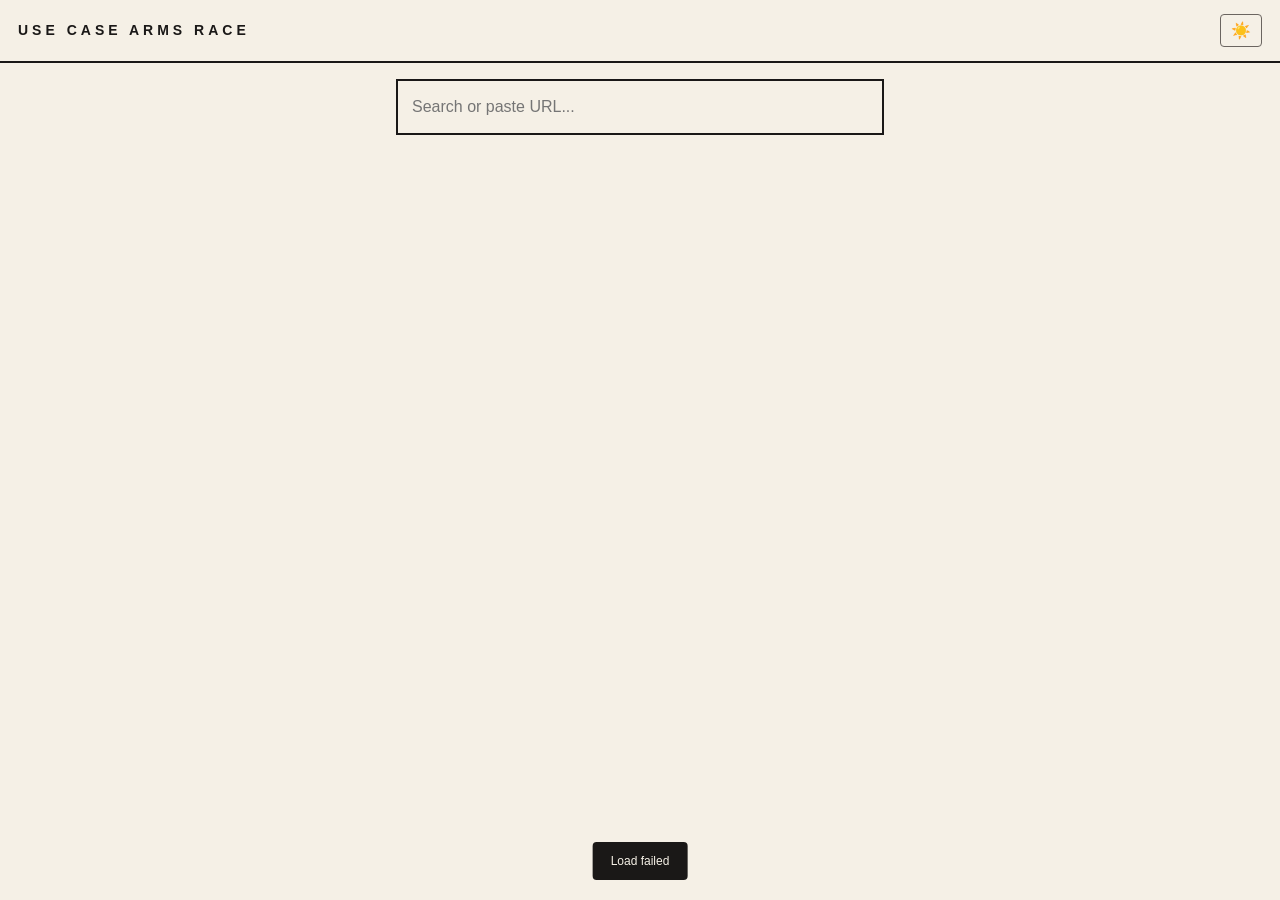
<file: game.html>
<!DOCTYPE html>
<html lang="en" data-theme="light">
<head>
<meta charset="utf-8">
<meta name="viewport" content="width=device-width,initial-scale=1,viewport-fit=cover">
<title>USE CASE ARMS RACE</title>
<style>
:root {
  --cream:#F5F0E6;--marker:#1A1817;--stamp:#C1121F;--pencil:#6B6560;
  --brain-bg:#0D0A0F;--brain-fg:#E8E0E4;--spotlight:#D4A84C;--shadow:#4A3045;
  --bg:var(--cream);--fg:var(--marker);--accent:var(--stamp);--muted:var(--pencil);
  --good:#2D8B4A;--good-glow:#4ADE80;--evil:#C1121F;--evil-glow:#FF4444;--neutral:#6B6560;
}
[data-theme="dark"]{--bg:var(--brain-bg);--fg:var(--brain-fg);--accent:var(--spotlight);--muted:var(--shadow)}
*{box-sizing:border-box;margin:0;padding:0}
html,body{background:var(--bg);color:var(--fg);font:16px/1.5 -apple-system,sans-serif;min-height:100vh}

header{padding:14px 18px;border-bottom:2px solid var(--fg);display:flex;justify-content:space-between;align-items:center}
h1{font-size:14px;font-weight:800;letter-spacing:4px;text-transform:uppercase;cursor:pointer}
.theme-toggle{background:none;border:1px solid var(--muted);color:var(--fg);padding:6px 10px;font-size:16px;cursor:pointer;border-radius:4px}

main{max-width:520px;margin:0 auto;padding:16px}
.screen{display:none}
.screen.active{display:block;animation:fadeIn .2s ease}
@keyframes fadeIn{from{opacity:0}to{opacity:1}}

/* Casebook */
.search-box{width:100%;padding:14px;font:inherit;background:var(--bg);color:var(--fg);border:2px solid var(--fg);margin-bottom:16px}
.case-list{display:flex;flex-direction:column;gap:12px}
.case-card{border:2px solid var(--fg);padding:16px;cursor:pointer;background:var(--bg);transition:all .15s}
.case-card:hover{box-shadow:4px 4px 0 var(--fg)}
.case-card h3{font-size:13px;font-weight:800;text-transform:uppercase;letter-spacing:1px;margin-bottom:8px}
.case-card .quote{font-size:13px;color:var(--muted);font-style:italic;border-left:3px solid var(--accent);padding-left:12px;margin-bottom:8px}
.case-card .meta{font-size:10px;color:var(--muted);letter-spacing:1px}

/* Case Screen */
.back-btn{background:none;border:none;color:var(--muted);font-size:12px;cursor:pointer;margin-bottom:12px}
.case-title{font-size:15px;font-weight:800;text-transform:uppercase;letter-spacing:1px;margin-bottom:12px}
.story-box{background:var(--fg);color:var(--bg);padding:16px;margin-bottom:12px;font-size:14px;line-height:1.6}
.story-quote{font-style:italic;border-left:3px solid var(--accent);padding-left:12px;margin-bottom:12px;color:var(--muted);font-size:13px}
.source-link{display:inline-block;font-size:10px;color:var(--accent);text-decoration:none;letter-spacing:1px;margin-bottom:20px}

.triple-section{margin-bottom:16px}
.triple-label{font-size:10px;letter-spacing:2px;text-transform:uppercase;color:var(--muted);margin-bottom:6px}
.triple-label span{color:var(--accent);font-weight:700}
.triple-choices{display:flex;flex-wrap:wrap;gap:6px}
.triple-btn{padding:8px 12px;font:inherit;font-size:12px;background:var(--bg);color:var(--fg);border:1px solid var(--fg);cursor:pointer}
.triple-btn:hover{background:var(--fg);color:var(--bg)}
.triple-btn.selected{background:var(--accent);color:var(--bg);border-color:var(--accent)}

.notes-section{margin-top:20px;padding-top:16px;border-top:1px dashed var(--muted)}
.notes-label{font-size:10px;letter-spacing:2px;text-transform:uppercase;color:var(--muted);margin-bottom:6px}
.notes-label span{color:var(--accent)}
.notes-input{width:100%;padding:10px;font:inherit;font-size:13px;background:var(--bg);color:var(--fg);border:1px solid var(--muted);min-height:60px;resize:vertical}

.submit-btn{width:100%;padding:16px;margin-top:16px;font:inherit;font-size:13px;font-weight:700;letter-spacing:3px;text-transform:uppercase;background:var(--fg);color:var(--bg);border:none;cursor:pointer}
.submit-btn:disabled{opacity:0.3;cursor:not-allowed}

/* Doom Clock */
.doom-overlay{position:fixed;inset:0;background:radial-gradient(ellipse at center,rgba(12,5,8,0.97),#000);display:none;align-items:center;justify-content:center;z-index:100}
.doom-overlay.active{display:flex}
.doom-machine{text-align:center;width:90%;max-width:380px}
.doom-warn{font-size:10px;letter-spacing:5px;color:var(--evil);margin-bottom:4px}
.doom-title{font-size:32px;font-weight:800;letter-spacing:4px;color:#EDE6D6;margin-bottom:32px}
.doom-slots{display:flex;gap:10px;justify-content:center;margin-bottom:32px}
.doom-slot{flex:1;height:70px;background:linear-gradient(180deg,#18181c,#0c0c0e);border:3px solid #2a2a2e;border-radius:8px;display:flex;align-items:center;justify-content:center;font-size:9px;font-weight:700;letter-spacing:1px;color:#444;overflow:hidden}
.doom-slot.spinning .slot-text{animation:spin .07s linear infinite}
@keyframes spin{0%{transform:translateY(-100%)}100%{transform:translateY(100%)}}
.doom-slot.landed{border-color:var(--spotlight);box-shadow:0 0 24px rgba(212,168,76,0.3)}
.doom-slot.landed .slot-text{color:var(--spotlight);animation:none;font-size:10px}
.doom-status{font-size:11px;letter-spacing:2px;color:#555;margin-bottom:24px;min-height:20px}
.doom-skip{padding:10px 24px;font:inherit;font-size:10px;letter-spacing:2px;background:none;color:#444;border:1px solid #333;cursor:pointer;border-radius:4px}

/* Card */
.card-overlay{position:fixed;inset:0;background:rgba(0,0,0,0.97);display:none;align-items:center;justify-content:center;z-index:200;padding:20px;overflow-y:auto}
.card-overlay.active{display:flex}
.card-wrap{text-align:center}
.card{width:280px;background:#08080a;border-radius:14px;overflow:hidden;position:relative;box-shadow:0 20px 60px rgba(0,0,0,0.6)}
.card::before{content:'';position:absolute;inset:0;border-radius:14px;padding:3px;background:linear-gradient(135deg,rgba(255,255,255,0.12),transparent 60%);-webkit-mask:linear-gradient(#fff 0 0) content-box,linear-gradient(#fff 0 0);mask-composite:exclude;pointer-events:none}
.card.good{--c:var(--good);--cg:var(--good-glow)}
.card.evil{--c:var(--evil);--cg:var(--evil-glow)}
.card.neutral{--c:var(--neutral);--cg:#888}
.card-art{height:120px;background:#0c0c0e;display:flex;align-items:center;justify-content:center;position:relative}
.card-art-icon{font-size:48px}
.card-rarity{position:absolute;top:8px;right:8px;font-size:7px;font-weight:700;letter-spacing:1px;color:var(--c);background:rgba(0,0,0,0.6);padding:3px 6px;border-radius:3px}
.card-body{padding:14px}
.card-name{font-size:11px;font-weight:800;letter-spacing:1px;color:#EDE6D6;margin-bottom:4px}
.card-triple{font-size:9px;color:var(--c);letter-spacing:1px;margin-bottom:8px;line-height:1.4}
.card-quote{font-size:10px;font-style:italic;color:#555;margin-bottom:10px;line-height:1.4}
.card-ability{background:rgba(255,255,255,0.02);border:1px solid rgba(255,255,255,0.06);border-radius:6px;padding:10px;margin-bottom:10px;text-align:left}
.card-ability-name{font-size:9px;font-weight:700;letter-spacing:1px;color:var(--c);margin-bottom:3px}
.card-ability-text{font-size:9px;color:#777;line-height:1.4}
.card-stats{display:flex;justify-content:center;gap:24px;padding-top:10px;border-top:1px solid rgba(255,255,255,0.06)}
.card-stat-label{font-size:7px;color:#444;letter-spacing:1px}
.card-stat-val{font-size:18px;font-weight:800;color:var(--c)}
.card-qr{position:absolute;bottom:12px;right:12px;width:32px;height:32px;background:#fff;border-radius:2px}
.card-close{width:280px;padding:12px;margin-top:14px;font:inherit;font-size:10px;font-weight:700;letter-spacing:2px;background:var(--c,#333);color:#000;border:none;cursor:pointer;border-radius:6px}

.scratcher{position:absolute;top:138px;left:14px;right:14px;height:60px;background:#1a1a1e;display:flex;align-items:center;justify-content:center;font-size:8px;font-weight:700;letter-spacing:1px;color:#333;cursor:pointer;border-radius:6px;transition:opacity .3s}
.scratcher.revealed{opacity:0;pointer-events:none}

@keyframes foil{0%{background-position:200% center}100%{background-position:-200% center}}
.card.rare::after{content:'';position:absolute;inset:0;background:linear-gradient(115deg,transparent 30%,rgba(255,255,255,0.08) 48%,rgba(255,255,255,0.15) 50%,rgba(255,255,255,0.08) 52%,transparent 70%);background-size:200% 100%;animation:foil 2.5s linear infinite;pointer-events:none;border-radius:14px}

.file-prompt{border:2px dashed var(--muted);padding:20px;text-align:center;margin-top:16px}
.file-prompt p{font-size:12px;color:var(--muted);margin-bottom:10px}
.file-btn{padding:10px 20px;font:inherit;font-size:11px;letter-spacing:2px;background:var(--fg);color:var(--bg);border:none;cursor:pointer}

.toast{position:fixed;bottom:20px;left:50%;transform:translateX(-50%) translateY(60px);background:var(--fg);color:var(--bg);padding:10px 18px;font-size:12px;z-index:300;border-radius:4px;opacity:0;transition:all .3s}
.toast.active{transform:translateX(-50%) translateY(0);opacity:1}
</style>
</head>
<body>

<header>
  <h1 onclick="goHome()">Use Case Arms Race</h1>
  <button class="theme-toggle" onclick="toggleTheme()">☀️</button>
</header>

<main>
  <!-- Casebook -->
  <section id="casebook" class="screen active">
    <input class="search-box" id="search" placeholder="Search or paste URL..." oninput="handleSearch(this.value)">
    <div class="case-list" id="caseList"></div>
    <div id="filePrompt" class="file-prompt" style="display:none">
      <p>📰 News story detected</p>
      <button class="file-btn" onclick="fileCase()">Put it in the mail →</button>
    </div>
  </section>

  <!-- Case -->
  <section id="case" class="screen">
    <button class="back-btn" onclick="goHome()">← Back</button>
    <div class="case-title" id="caseTitle"></div>
    <div class="story-box" id="storyBox"></div>
    <div class="story-quote" id="storyQuote"></div>
    <a href="#" class="source-link" id="sourceLink" target="_blank">↗ Source</a>

    <div class="triple-section">
      <div class="triple-label"><span>1</span> Who</div>
      <div class="triple-choices" id="choices-who"></div>
    </div>
    <div class="triple-section">
      <div class="triple-label"><span>2</span> Does What</div>
      <div class="triple-choices" id="choices-what"></div>
    </div>
    <div class="triple-section">
      <div class="triple-label"><span>3</span> To Whom</div>
      <div class="triple-choices" id="choices-whom"></div>
    </div>

    <div class="notes-section">
      <div class="notes-label">Mad Lib <span>vs</span> Mad Conservative</div>
      <textarea class="notes-input" id="notes" placeholder="Hot take..."></textarea>
    </div>

    <button class="submit-btn" id="submitBtn" onclick="spin()" disabled>Case Closed →</button>
  </section>
</main>

<!-- Doom Clock -->
<div class="doom-overlay" id="doomOverlay">
  <div class="doom-machine">
    <div class="doom-warn">⚠ WARNING</div>
    <div class="doom-title">DOOM CLOCK</div>
    <div class="doom-slots">
      <div class="doom-slot" id="slot-who"><span class="slot-text">WHO</span></div>
      <div class="doom-slot" id="slot-what"><span class="slot-text">WHAT</span></div>
      <div class="doom-slot" id="slot-whom"><span class="slot-text">WHOM</span></div>
    </div>
    <div class="doom-status" id="doomStatus"></div>
    <button class="doom-skip" onclick="skipDoom()">Skip</button>
  </div>
</div>

<!-- Card -->
<div class="card-overlay" id="cardOverlay">
  <div class="card-wrap">
    <div class="card" id="card">
      <div class="card-art"><span class="card-art-icon" id="cardIcon">👁</span></div>
      <div class="card-rarity" id="cardRarity">COMMON</div>
      <div class="card-body">
        <div class="card-name" id="cardName"></div>
        <div class="card-triple" id="cardTriple"></div>
        <div class="card-quote" id="cardQuote"></div>
        <div class="card-ability">
          <div class="card-ability-name" id="abilityName">⚡ ABILITY</div>
          <div class="card-ability-text" id="abilityText"></div>
        </div>
        <div class="card-stats">
          <div class="card-stat"><div class="card-stat-label">ATK</div><div class="card-stat-val" id="statAtk">0</div></div>
          <div class="card-stat"><div class="card-stat-label">DEF</div><div class="card-stat-val" id="statDef">0</div></div>
          <div class="card-stat"><div class="card-stat-label">EVL</div><div class="card-stat-val" id="statEvl">0</div></div>
        </div>
      </div>
      <div class="card-qr" id="cardQr"></div>
      <div class="scratcher" id="scratcher" onclick="this.classList.add('revealed')">▓▓ SCRATCH ▓▓</div>
    </div>
    <button class="card-close" onclick="closeCard()">Done</button>
  </div>
</div>

<div class="toast" id="toast"></div>

<script>
const API = 'https://aslcrwmbdtvimjrexxzw.supabase.co/functions/v1/';
const KEY = 'eyJhbGciOiJIUzI1NiIsInR5cCI6IkpXVCJ9.eyJpc3MiOiJzdXBhYmFzZSIsInJlZiI6ImFzbGNyd21iZHR2aW1qcmV4eHp3Iiwicm9sZSI6ImFub24iLCJpYXQiOjE3ODExNDA0NjgsImV4cCI6MjA5NjcxNjQ2OH0.XYG0LrgA_92h7dGjw0aamX53WIrwQaqPHNHQLe8p9ls';

let CASES=[], CURRENT=null, PICKS={who:null,what:null,whom:null};

// Theme
const getTheme=()=>localStorage.getItem('ucar_theme')||(matchMedia('(prefers-color-scheme:dark)').matches?'dark':'light');
const setTheme=t=>{document.documentElement.setAttribute('data-theme',t);localStorage.setItem('ucar_theme',t);document.querySelector('.theme-toggle').textContent=t==='dark'?'🧠':'☀️'};
const toggleTheme=()=>setTheme(document.documentElement.getAttribute('data-theme')==='dark'?'light':'dark');
setTheme(getTheme());

// Nav
const show=id=>{document.querySelectorAll('.screen').forEach(s=>s.classList.remove('active'));document.getElementById(id).classList.add('active');scrollTo(0,0)};
const goHome=()=>{CURRENT=null;PICKS={who:null,what:null,whom:null};show('casebook')};

// Casebook
const renderCases=list=>{
  document.getElementById('caseList').innerHTML=list.map(c=>`
    <div class="case-card" onclick="openCase('${c.id}')">
      <h3>${esc(c.title||c.raw_title)}</h3>
      ${c.article_quote?`<div class="quote">"${esc(trunc(c.article_quote,70))}"</div>`:''}
      <div class="meta">IMPACT ${'★'.repeat(c.impact||1)}</div>
    </div>`).join('');
};

const handleSearch=v=>{
  const fp=document.getElementById('filePrompt');
  if(/^https?:\/\/.+\..+/.test(v.trim())){fp.style.display='block';fp.dataset.url=v}
  else{fp.style.display='none';const q=v.toLowerCase();renderCases(CASES.filter(c=>(c.title||'').toLowerCase().includes(q)||(c.article_quote||'').toLowerCase().includes(q)))}
};

const fileCase=()=>{toast('📬 In the mail!');document.getElementById('search').value='';document.getElementById('filePrompt').style.display='none'};

// Case
function openCase(id){
  CURRENT=CASES.find(c=>c.id===id);
  if(!CURRENT||!CURRENT.extraction)return toast('Not ready');
  PICKS={who:null,what:null,whom:null};

  document.getElementById('caseTitle').textContent=CURRENT.title||CURRENT.raw_title;
  document.getElementById('storyBox').textContent=CURRENT.summary||'';
  const q=CURRENT.article_quote||CURRENT.extraction.article_quote;
  document.getElementById('storyQuote').textContent=q?`"${q}"`:'';
  document.getElementById('storyQuote').style.display=q?'block':'none';
  document.getElementById('sourceLink').href=CURRENT.source_url||'#';

  const ex=CURRENT.extraction;
  renderTriple('who',ex.who_choices||[]);
  renderTriple('what',ex.action_choices||[]);
  renderTriple('whom',ex.whom_choices||[]);
  checkReady();
  show('case');
}

function renderTriple(slot,choices){
  document.getElementById(`choices-${slot}`).innerHTML=choices.map((c,i)=>`<button class="triple-btn" onclick="pick('${slot}',${i},this)">${esc(c)}</button>`).join('');
}

function pick(slot,idx,btn){
  const ex=CURRENT.extraction;
  const arr=slot==='who'?ex.who_choices:slot==='what'?ex.action_choices:ex.whom_choices;
  PICKS[slot]=arr[idx];
  btn.parentElement.querySelectorAll('.triple-btn').forEach(b=>b.classList.remove('selected'));
  btn.classList.add('selected');
  checkReady();
}

function checkReady(){document.getElementById('submitBtn').disabled=!(PICKS.who&&PICKS.what&&PICKS.whom)}

// Doom
const MSGS=['Scanning...','Calculating...','Processing...','Almost...'];
function spin(){
  show('casebook');
  document.getElementById('doomOverlay').classList.add('active');
  ['who','what','whom'].forEach(s=>{const el=document.getElementById(`slot-${s}`);el.classList.remove('landed');el.classList.add('spinning');el.querySelector('.slot-text').textContent='???'});
  let i=0;const iv=setInterval(()=>{document.getElementById('doomStatus').textContent=MSGS[i++%MSGS.length]},300);
  setTimeout(()=>land('who',PICKS.who),800);
  setTimeout(()=>land('what',PICKS.what),1300);
  setTimeout(()=>land('whom',PICKS.whom),1800);
  setTimeout(()=>{clearInterval(iv);document.getElementById('doomStatus').textContent='Done.';setTimeout(showCard,700)},2400);
}

function land(slot,val){const el=document.getElementById(`slot-${slot}`);el.classList.remove('spinning');el.classList.add('landed');el.querySelector('.slot-text').textContent=trunc(val,9)}
function skipDoom(){document.getElementById('doomOverlay').classList.remove('active');showCard()}

// Card
function showCard(){
  document.getElementById('doomOverlay').classList.remove('active');
  const c=CURRENT,ex=c.extraction||{};
  const evl=Math.min(10,Math.abs(ex.valence||0)+(c.impact||1));
  const verdict=evl>=5?'evil':evl<=2?'good':'neutral';
  const rarity=c.impact>=5?'legendary':c.impact>=4?'rare':c.impact>=3?'uncommon':'common';

  const card=document.getElementById('card');
  card.className='card '+verdict+(rarity==='rare'||rarity==='legendary'?' rare':'');

  document.getElementById('cardRarity').textContent=rarity.toUpperCase();
  document.getElementById('cardIcon').textContent=verdict==='evil'?'👁':verdict==='good'?'🛡':'⚖';
  document.getElementById('cardName').textContent=c.title||c.raw_title;
  document.getElementById('cardTriple').textContent=`${PICKS.who} → ${PICKS.what} → ${PICKS.whom}`;
  document.getElementById('cardQuote').textContent=c.article_quote?`"${trunc(c.article_quote,50)}"`:'';

  const ab=genAbility(PICKS,evl);
  document.getElementById('abilityName').textContent='⚡ '+ab.name;
  document.getElementById('abilityText').textContent=ab.text;

  document.getElementById('statAtk').textContent=(c.impact||1)*2+Math.floor(Math.random()*2);
  document.getElementById('statDef').textContent=(c.impact||1)+Math.floor(Math.random()*3);
  document.getElementById('statEvl').textContent=evl;

  document.getElementById('scratcher').classList.remove('revealed');
  document.getElementById('cardOverlay').classList.add('active');
}

function genAbility(p,evl){
  const t={
    evil:[{name:'MASS SCRAPE',text:`Collect all ${p.whom}. No opt-out.`},{name:'AUTO-REJECT',text:`Deny ${p.whom} instantly.`},{name:'SILENT WATCH',text:`Monitor ${p.whom} indefinitely.`}],
    good:[{name:'EARLY WARNING',text:`Alert ${p.whom} before harm.`},{name:'OPT-OUT',text:`${p.whom} can leave.`}],
    neutral:[{name:'EFFICIENCY',text:`Process ${p.whom} faster.`},{name:'SCALE',text:`Handle millions of ${p.whom}.`}]
  };
  const l=t[evl>=5?'evil':evl<=2?'good':'neutral'];
  return l[Math.floor(Math.random()*l.length)];
}

function closeCard(){document.getElementById('cardOverlay').classList.remove('active');goHome()}

// Utils
const esc=s=>{const d=document.createElement('div');d.textContent=s||'';return d.innerHTML};
const trunc=(s,n)=>(!s||s.length<=n)?(s||''):s.slice(0,n).trim()+'…';
const toast=m=>{const t=document.getElementById('toast');t.textContent=m;t.classList.add('active');setTimeout(()=>t.classList.remove('active'),2500)};

// Init
async function init(){
  try{
    const r=await fetch(API+'search-cases',{method:'POST',headers:{'Content-Type':'application/json','Authorization':'Bearer '+KEY},body:'{}'});
    const d=await r.json();
    CASES=(d.results||[]).filter(c=>c.extraction);
    renderCases(CASES);
  }catch(e){toast('Load failed')}
}
init();
</script>
</body>
</html>
</file>
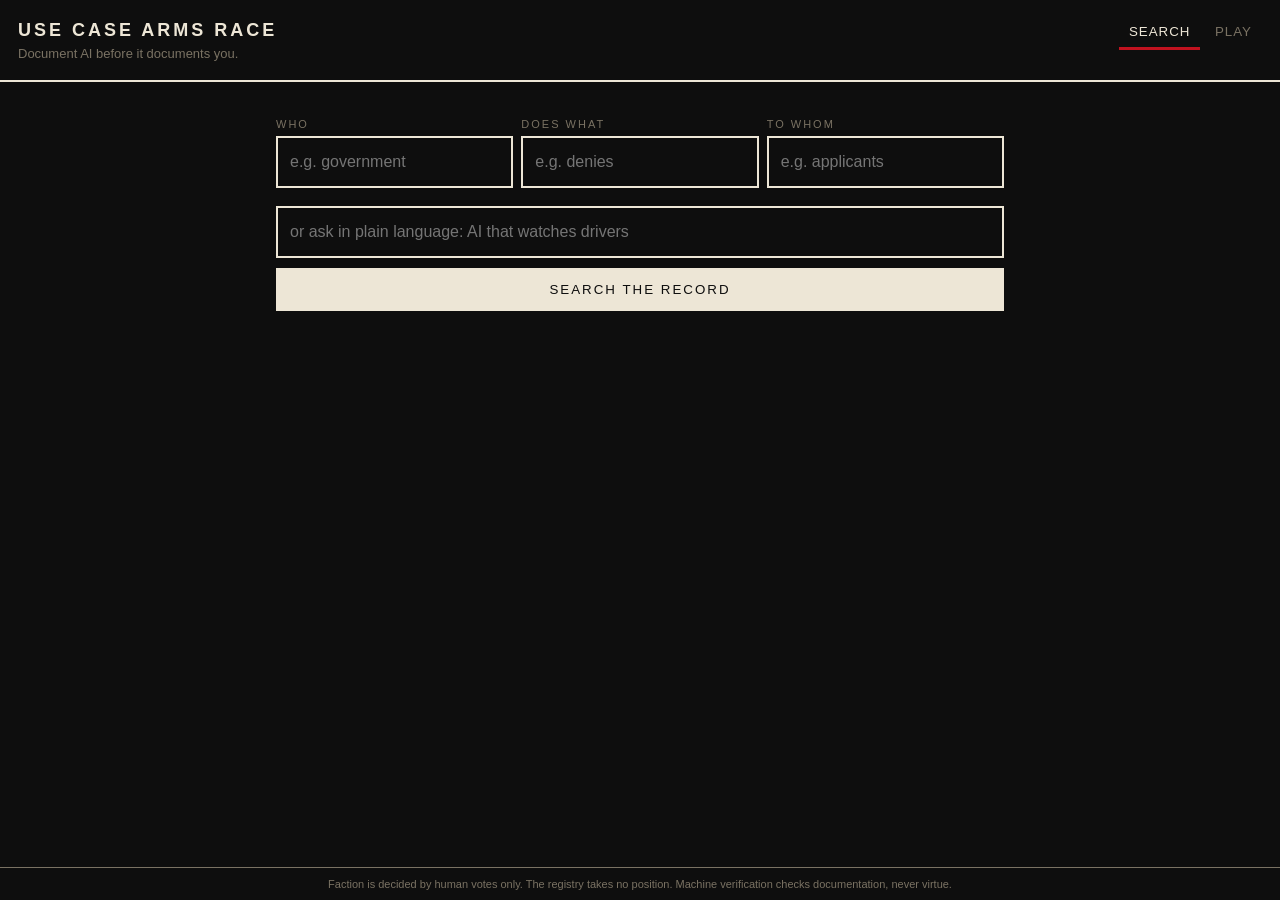
<file: game2.html>
<!doctype html>
<html lang="en">
<head>
<meta charset="utf-8">
<meta name="viewport" content="width=device-width,initial-scale=1">
<title>USE CASE ARMS RACE</title>
<style>
:root{--ink:#0E0E0E;--bone:#EDE6D6;--crayon:#C1121F;--pencil:#7a7263;--gold:#c9a84c}
*{box-sizing:border-box}
body{margin:0;background:var(--ink);color:var(--bone);
  font:16px/1.5 -apple-system,'Helvetica Neue',Arial,sans-serif}
header{padding:16px 18px;border-bottom:2px solid var(--bone);
  display:flex;justify-content:space-between;align-items:baseline;gap:10px;flex-wrap:wrap}
h1{margin:0;font-size:18px;letter-spacing:3px;text-transform:uppercase}
nav button{background:none;border:none;color:var(--pencil);font:600 13px/1 inherit;
  letter-spacing:1px;text-transform:uppercase;cursor:pointer;padding:8px 10px}
nav button.on{color:var(--bone);border-bottom:3px solid var(--crayon)}
main{max-width:760px;margin:0 auto;padding:20px 16px 80px}
.tagline{color:var(--pencil);font-size:13px}
/* SEARCH */
.slotrow{display:grid;grid-template-columns:1fr 1fr 1fr;gap:8px;margin:14px 0}
.slotrow input,#freeq{width:100%;background:var(--ink);color:var(--bone);
  border:2px solid var(--bone);padding:12px;font:inherit}
.slotrow label{font-size:11px;letter-spacing:2px;color:var(--pencil);
  text-transform:uppercase;display:block;margin-bottom:4px}
#freeq{margin-top:4px}
.go{width:100%;margin-top:10px;background:var(--bone);color:var(--ink);
  border:none;padding:14px;font:700 15px/1 inherit;letter-spacing:2px;
  text-transform:uppercase;cursor:pointer}
#latency{color:var(--pencil);font-size:12px;margin:8px 0}
.hit{border:2px solid var(--bone);padding:14px;margin:10px 0;cursor:pointer}
.hit h3{margin:0 0 4px;font-size:16px;text-transform:uppercase;letter-spacing:.5px}
.hit .meta{font-size:12px;color:var(--pencil)}
.votebar{height:8px;background:var(--crayon);margin-top:8px;position:relative}
.votebar i{position:absolute;left:0;top:0;bottom:0;background:var(--gold)}
.badge{display:inline-block;border:1px solid var(--bone);padding:1px 7px;
  font-size:11px;letter-spacing:1px;margin-right:6px}
.badge.hell{border-color:var(--crayon);color:var(--crayon)}
.badge.heaven{border-color:var(--gold);color:var(--gold)}
/* PLAY */
.screen{display:none}.screen.on{display:block;animation:snap .12s steps(2)}
@keyframes snap{from{opacity:0}to{opacity:1}}
.case-title{font-size:22px;text-transform:uppercase;letter-spacing:1px;margin:8px 0}
.summary{color:var(--bone)}
.dots{letter-spacing:6px;color:var(--pencil);margin:10px 0;font-size:13px}
.dots b{color:var(--crayon)}
.prompt{font-size:18px;text-transform:uppercase;letter-spacing:1px;margin:16px 0 10px}
.choice{display:block;width:100%;text-align:left;background:var(--ink);
  color:var(--bone);border:2px solid var(--bone);padding:14px;margin:8px 0;
  font:inherit;cursor:pointer}
.choice:hover{background:var(--bone);color:var(--ink)}
.free{border-style:dashed;color:var(--pencil)}
.charline{font-family:Georgia,serif;font-style:italic;color:var(--pencil);
  margin:14px 0;border-left:3px solid var(--pencil);padding-left:10px}
.charline b{color:var(--bone);font-style:normal}
.tripleview{font-size:17px;text-transform:uppercase;letter-spacing:1px;
  border:2px solid var(--bone);padding:14px;margin:12px 0}
.verdicts{display:grid;grid-template-columns:1fr 1fr;gap:10px;margin:16px 0}
.verdicts button{padding:22px;font:800 18px/1 inherit;letter-spacing:2px;
  cursor:pointer;border:3px solid}
#vheaven{background:var(--ink);color:var(--gold);border-color:var(--gold)}
#vhell{background:var(--ink);color:var(--crayon);border-color:var(--crayon)}
.verdicts button:hover{color:var(--ink)}
#vheaven:hover{background:var(--gold)}#vhell:hover{background:var(--crayon)}
textarea{width:100%;background:var(--ink);color:var(--bone);
  border:2px solid var(--bone);padding:12px;font:inherit;min-height:110px}
.rewardline{color:var(--pencil);font-size:13px;margin-top:6px}
/* CARD */
.card{border:4px solid var(--bone);padding:18px;margin:14px 0;position:relative}
.card.hell{border-color:var(--crayon)}
.card.heaven{border-color:var(--gold)}
.card h3{margin:0 0 8px;text-transform:uppercase;font-size:17px;letter-spacing:1px}
.stats{display:flex;gap:16px;font-size:20px;font-weight:800;margin:8px 0}
.rarity{letter-spacing:3px;font-size:12px;color:var(--pencil);text-transform:uppercase}
.rarity.legendary{color:var(--gold)}
#scratch{position:absolute;inset:0;touch-action:none}
.stamp{color:var(--crayon);font-weight:800;text-transform:uppercase;
  letter-spacing:1px;transform:rotate(-2deg);display:inline-block}
footer{position:fixed;bottom:0;left:0;right:0;background:var(--ink);
  border-top:1px solid var(--pencil);color:var(--pencil);font-size:11px;
  text-align:center;padding:8px}
small.demo{color:var(--crayon)}
</style>
</head>
<body>
<header>
  <div><h1>Use Case Arms Race</h1>
  <div class="tagline">Document AI before it documents you. <small class="demo" id="demoflag"></small></div></div>
  <nav>
    <button id="nav-search" class="on" onclick="show('search')">Search</button>
    <button id="nav-play" onclick="startPlay()">Play</button>
  </nav>
</header>
<main>

<!-- ============ SEARCH: the engine ============ -->
<section id="search" class="screen on">
  <div class="slotrow">
    <div><label>Who</label><input id="s-who" placeholder="e.g. government"></div>
    <div><label>Does what</label><input id="s-action" placeholder="e.g. denies"></div>
    <div><label>To whom</label><input id="s-whom" placeholder="e.g. applicants"></div>
  </div>
  <input id="freeq" placeholder="or ask in plain language: AI that watches drivers">
  <button class="go" onclick="doSearch()">Search the record</button>
  <div id="latency"></div>
  <div id="results"></div>
</section>

<!-- ============ PLAY: Discovery ============ -->
<section id="p-discovery" class="screen">
  <div class="dots"><b>&#9679;</b> &#9675; &#9675; &#9675; &#9675;</div>
  <div class="badge" id="d-source"></div>
  <h2 class="case-title" id="d-title"></h2>
  <p class="summary" id="d-summary"></p>
  <p class="meta"><a id="d-link" target="_blank" style="color:var(--bone)">Primary source &rarr;</a></p>
  <button class="go" onclick="show('p-who')">Open the case &rarr;</button>
</section>

<!-- WHO / ACTION / WHOM share one template -->
<section id="p-who" class="screen">
  <div class="dots">&#9679; <b>&#9679;</b> &#9675; &#9675; &#9675;</div>
  <div class="charline" id="who-char"></div>
  <div class="prompt">Who is the primary actor?</div>
  <div id="who-choices"></div>
</section>
<section id="p-action" class="screen">
  <div class="dots">&#9679; &#9679; <b>&#9679;</b> &#9675; &#9675;</div>
  <div class="charline" id="action-char"></div>
  <div class="prompt" id="action-prompt"></div>
  <div id="action-choices"></div>
</section>
<section id="p-whom" class="screen">
  <div class="dots">&#9679; &#9679; &#9679; <b>&#9679;</b> &#9675;</div>
  <div class="charline" id="whom-char"></div>
  <div class="prompt" id="whom-prompt"></div>
  <div id="whom-choices"></div>
</section>

<!-- Verdict: no suggestion, no stats until voted -->
<section id="p-verdict" class="screen">
  <div class="dots">&#9679; &#9679; &#9679; &#9679; <b>&#9679;</b></div>
  <div class="tripleview" id="v-triple"></div>
  <div class="prompt">Your verdict. Nobody votes for you.</div>
  <div class="verdicts">
    <button id="vheaven" onclick="verdict('heaven')">&#128519; Heaven</button>
    <button id="vhell" onclick="verdict('hell')">&#128520; Hell</button>
  </div>
</section>

<!-- Notes -->
<section id="p-notes" class="screen">
  <div class="prompt">What did you notice about this case?</div>
  <textarea id="notes" oninput="noteMeter()"></textarea>
  <div class="rewardline" id="notemeter">Optional. 10+ characters starts earning.</div>
  <button class="go" onclick="mint()">Close the case &rarr;</button>
</section>

<!-- Mint -->
<section id="p-mint" class="screen">
  <div class="prompt"><span class="stamp">Case closed</span></div>
  <div class="tripleview" id="m-triple"></div>
  <div class="card" id="m-card">
    <h3 id="m-name"></h3>
    <div class="stats"><span id="m-atk"></span><span id="m-def"></span></div>
    <div class="rarity" id="m-rarity"></div>
    <div class="rewardline" id="m-collective"></div>
    <canvas id="scratch"></canvas>
  </div>
  <div class="rewardline" id="m-rewards"></div>
  <button class="go" onclick="startPlay()">Next case &rarr;</button>
</section>

</main>
<footer>Faction is decided by human votes only. The registry takes no position.
Machine verification checks documentation, never virtue.</footer>

<script>
/* ============ CONFIG ============ */
const CONFIG = {
  SUPABASE_URL: "https://aslcrwmbdtvimjrexxzw.supabase.co",
  SUPABASE_ANON_KEY: "eyJhbGciOiJIUzI1NiIsInR5cCI6IkpXVCJ9.eyJpc3MiOiJzdXBhYmFzZSIsInJlZiI6ImFzbGNyd21iZHR2aW1qcmV4eHp3Iiwicm9sZSI6ImFub24iLCJpYXQiOjE3ODExNDA0NjgsImV4cCI6MjA5NjcxNjQ2OH0.XYG0LrgA_92h7dGjw0aamX53WIrwQaqPHNHQLe8p9ls",
  FN: (name) => CONFIG.SUPABASE_URL + "/functions/v1/" + name,
};
const DEMO = !CONFIG.SUPABASE_URL;
document.getElementById('demoflag').textContent = DEMO ? "DEMO MODE" : "";

/* Demo cases: real, sourced, pre-extracted (what extract-worker produces).
   Note what is ABSENT: any faction field. */
const DEMO_CASES = [{
  id:"demo-1", raw_title:"Cobb County approves Clearview AI contract",
  title:"County police adopt face-search database",
  summary:"Cobb County commissioners approved a 3-year contract giving police access to Clearview AI's face-matching database of billions of scraped public images, at $18,000 per year, after a six-month pilot.",
  source_url:"https://www.atlantanewsfirst.com/2022/12/15/new-contract-with-facial-recognition-tech-company-raises-privacy-concerns-cobb-county/",
  source_tier:1, impact:4, heaven_votes:9, hell_votes:21, faction:"hell",
  valence:-2,
  extraction:{
    who_choices:["Cobb County Police","County commissioners","Clearview AI"],
    action_choices:["searches faces of","matches suspects against","runs face recognition on"],
    whom_choices:["billions of scraped photos","residents and the public","unsolved case suspects"],
    story:{gi:"Tactical assessment: a database this size has no off switch.",
      gary:"The pilot worked great. Pilots always work great.",
      supes:"Nobody in the database was asked. Somebody should ask."}}
},{
  id:"demo-2", raw_title:"Hospital deploys AI sepsis early-warning system",
  title:"Hospital AI flags sepsis hours earlier",
  summary:"A regional hospital network deployed a machine-learning early-warning system that monitors vitals and lab results to flag sepsis risk hours before clinical presentation, with nurses reviewing every alert.",
  source_url:"https://example.org/hospital-sepsis-ai",
  source_tier:2, impact:4, heaven_votes:26, hell_votes:4, faction:"heaven",
  valence:2,
  extraction:{
    who_choices:["Hospital network","Clinical AI system","Care teams"],
    action_choices:["flags sepsis risk for","monitors vitals of","alerts nurses about"],
    whom_choices:["admitted patients","at-risk patients","ICU candidates"],
    story:{gi:"Probability of humans ignoring the alert: nonzero. Keep the nurse.",
      gary:"It works because a human checks it. Write that down.",
      supes:"The patients this catches will never know. That is the good kind of invisible."}}
},{
  id:"demo-3", raw_title:"Workday AI hiring screening discrimination suit proceeds",
  title:"Hiring algorithm screens millions of applicants",
  summary:"A federal court allowed a collective action to proceed alleging an AI-powered applicant screening system used by hundreds of employers discriminated against applicants over 40, with hundreds of millions of applications processed.",
  source_url:"https://example.org/hiring-ai-suit",
  source_tier:1, impact:5, heaven_votes:2, hell_votes:3, faction:"unaligned",
  valence:-1,
  extraction:{
    who_choices:["Workday screening AI","Hundreds of employers","The vendor"],
    action_choices:["auto-rejects","scores and filters","screens out"],
    whom_choices:["applicants over 40","millions of job seekers","qualified candidates"],
    story:{gi:"The rejection letter was signed by nobody. That was the design.",
      gary:"We optimized time-to-reject. Mission accomplished, I guess.",
      supes:"Every one of those applications was a person's afternoon of hope."}}
}];
let demoIdx = 0;

/* ============ ROUTER ============ */
function show(id){
  document.querySelectorAll('.screen').forEach(s=>s.classList.remove('on'));
  document.getElementById(id).classList.add('on');
  document.getElementById('nav-search').classList.toggle('on', id==='search');
  document.getElementById('nav-play').classList.toggle('on', id!=='search');
  window.scrollTo(0,0);
}

/* ============ SEARCH ============ */
async function doSearch(){
  const body={ who:val('s-who'), action:val('s-action'), whom:val('s-whom'),
    q:val('freeq') };
  const t0=performance.now();
  let results;
  if(DEMO){
    const q=(body.q+body.who+body.action+body.whom).toLowerCase();
    results=DEMO_CASES.filter(c=>!q ||
      (c.title+c.summary+JSON.stringify(c.extraction)).toLowerCase()
        .split(/\s+/).some(w=>q.includes(w)&&w.length>3) ||
      (c.title+" "+c.summary).toLowerCase().includes(q.trim()))
      .map(c=>({...c, who_name:c.extraction.who_choices[0],
        action_verb:c.extraction.action_choices[0].split(' ')[0],
        whom_name:c.extraction.whom_choices[1]}));
    if(!results.length) results=DEMO_CASES.map(c=>({...c,
      who_name:c.extraction.who_choices[0],
      action_verb:c.extraction.action_choices[0].split(' ')[0],
      whom_name:c.extraction.whom_choices[1]}));
  } else {
    const r=await fetch(CONFIG.FN('search-cases'),{method:'POST',
      headers:{'Content-Type':'application/json',
        'Authorization':'Bearer '+CONFIG.SUPABASE_ANON_KEY},
      body:JSON.stringify(body)});
    results=(await r.json()).results||[];
  }
  const ms=Math.round(performance.now()-t0);
  document.getElementById('latency').textContent=
    results.length+' cases · '+ms+'ms';
  const host=document.getElementById('results');
  host.innerHTML='';
  for(const c of results){
    const total=(c.heaven_votes||0)+(c.hell_votes||0);
    const pct=total?Math.round(100*c.heaven_votes/total):0;
    const el=document.createElement('div');
    el.className='hit';
    el.innerHTML=`<span class="badge ${c.faction}">${(c.faction||'unaligned').toUpperCase()}</span>
      <span class="badge">IMPACT ${'\u2605'.repeat(c.impact||1)}</span>
      <h3>${esc(c.title||c.raw_title)}</h3>
      <div class="meta">${esc(c.who_name||'?')} \u2192 ${esc(c.action_verb||'?')} \u2192 ${esc(c.whom_name||'?')}
       · ${total} votes</div>
      <div class="votebar"><i style="width:${pct}%"></i></div>`;
    el.onclick=()=>playCase(c.id);
    host.appendChild(el);
  }
}

/* ============ PLAY FLOW ============ */
let CASE=null, PICK={who:null,action:null,whom:null,free:{}};
async function startPlay(){
  let c;
  if(DEMO){ c=DEMO_CASES[demoIdx++ % DEMO_CASES.length]; }
  else {
    const r=await fetch(CONFIG.FN('next-case'),{headers:{
      'Authorization':'Bearer '+CONFIG.SUPABASE_ANON_KEY}});
    c=await r.json();
  }
  playWith(c);
}
function playCase(id){
  const c=DEMO?DEMO_CASES.find(x=>x.id===id):null;
  if(c) playWith(c); else startPlay();
}
function playWith(c){
  CASE=c; PICK={who:null,action:null,whom:null,free:{}};
  setText('d-title',c.title||c.raw_title);
  setText('d-summary',c.summary||'');
  document.getElementById('d-link').href=c.source_url;
  setText('d-source', c.source_tier===1?'FIRST-PARTY SOURCE':'REPORTED');
  const st=c.extraction.story||{};
  document.getElementById('who-char').innerHTML='<b>GI:</b> '+esc(st.gi||'');
  document.getElementById('action-char').innerHTML='<b>Gary:</b> '+esc(st.gary||'');
  document.getElementById('whom-char').innerHTML='<b>Supes:</b> '+esc(st.supes||'');
  renderChoices('who', c.extraction.who_choices);
  show('p-discovery');
}
function renderChoices(slot, options){
  const host=document.getElementById(slot+'-choices');
  host.innerHTML='';
  // Randomized order: kills position bias in the dataset.
  const shuffled=[...options].sort(()=>Math.random()-0.5);
  for(const opt of shuffled){
    const b=document.createElement('button');
    b.className='choice'; b.textContent=opt;
    b.onclick=()=>pick(slot,opt,false);
    host.appendChild(b);
  }
  // The mandatory fourth door: free text. Novel entities enter here.
  const f=document.createElement('button');
  f.className='choice free'; f.textContent='None of these. Let me say it \u2192';
  f.onclick=()=>{
    const v=prompt('In your own words:');
    if(v&&v.trim()) pick(slot,v.trim(),true);
  };
  host.appendChild(f);
}
function pick(slot,value,free){
  PICK[slot]=value; if(free) PICK.free[slot]=true;
  if(slot==='who'){
    setText('action-prompt', value+' does what?');
    renderChoices('action', CASE.extraction.action_choices);
    show('p-action');
  } else if(slot==='action'){
    setText('whom-prompt', PICK.who+' '+value+' whom?');
    renderChoices('whom', CASE.extraction.whom_choices);
    show('p-whom');
  } else {
    setText('v-triple', PICK.who+' \u2192 '+PICK.action+' \u2192 '+PICK.whom);
    show('p-verdict');
  }
}
let VOTE=null;
function verdict(f){ VOTE=f; show('p-notes'); document.getElementById('notes').value=''; noteMeter(); }
function noteMeter(){
  const n=document.getElementById('notes').value.length;
  const coins=n>=200?25:n>=100?15:n>=50?10:n>=10?5:0;
  setText('notemeter', n+' characters · '+(coins?('earns '+coins+' coins'):'10+ characters starts earning'));
}

/* ============ MINT (instant, deterministic) ============ */
function deriveCard(impact,valence,tier){
  const v=Math.max(-2,Math.min(2,valence||0));
  const atk=impact*2+(v<0?-v:0);
  const def=impact+(v>0?v:0)+(tier===1?1:0);
  const rarity=impact>=5?'legendary':impact===4?'rare':impact===3?'uncommon':'common';
  return {atk,def,rarity};
}
async function mint(){
  const notes=document.getElementById('notes').value;
  let resp;
  if(DEMO){
    // local vote application with floor(5) + hysteresis semantics
    if(VOTE==='heaven') CASE.heaven_votes++; else CASE.hell_votes++;
    const total=CASE.heaven_votes+CASE.hell_votes;
    const s=deriveCard(CASE.impact,CASE.valence,CASE.source_tier);
    resp={card:{card_name:CASE.title,faction_at_mint:CASE.faction,
        atk:s.atk,def:s.def,rarity:s.rarity},
      rewards:{coins:(notes.length>=200?25:notes.length>=100?15:notes.length>=50?10:notes.length>=10?5:0),
        rep:3+Math.min(10,Math.floor(notes.length/50)*2)+(Object.keys(PICK.free).length?2:0)},
      collective:{heaven_pct:Math.round(100*CASE.heaven_votes/total),votes:total}};
  } else {
    const r=await fetch(CONFIG.FN('submit-verdict'),{method:'POST',
      headers:{'Content-Type':'application/json',
        'Authorization':'Bearer '+CONFIG.SUPABASE_ANON_KEY},
      body:JSON.stringify({case_id:CASE.id,who:PICK.who,action:PICK.action,
        whom:PICK.whom,who_free:!!PICK.free.who,action_free:!!PICK.free.action,
        whom_free:!!PICK.free.whom,faction_vote:VOTE,notes})});
    resp=await r.json();
  }
  const c=resp.card;
  setText('m-triple', PICK.who+' \u2192 '+PICK.action+' \u2192 '+PICK.whom);
  setText('m-name', c.card_name);
  setText('m-atk','\u2694 '+c.atk); setText('m-def','\u26E8 '+c.def);
  const rar=document.getElementById('m-rarity');
  rar.textContent=c.rarity; rar.className='rarity '+c.rarity;
  document.getElementById('m-card').className='card '+(c.faction_at_mint||'unaligned');
  // Collective stats appear ONLY now, after the vote is committed.
  setText('m-collective', resp.collective.votes+' verdicts · '
    +resp.collective.heaven_pct+'% voted Heaven');
  setText('m-rewards','+'+resp.rewards.coins+' coins · +'+resp.rewards.rep+' rep'
    +(Object.keys(PICK.free).length?' (free-text bonus)':''));
  show('p-mint');
  initScratch();
}
/* Scratch theater: the card is already rendered underneath. */
function initScratch(){
  const canvas=document.getElementById('scratch');
  const host=document.getElementById('m-card');
  canvas.width=host.clientWidth; canvas.height=host.clientHeight;
  const ctx=canvas.getContext('2d');
  ctx.fillStyle='#111'; ctx.fillRect(0,0,canvas.width,canvas.height);
  ctx.fillStyle='#C1121F'; ctx.font='700 15px sans-serif'; ctx.textAlign='center';
  ctx.fillText('SCRATCH TO REVEAL', canvas.width/2, canvas.height/2);
  let down=false;
  const pos=e=>{const r=canvas.getBoundingClientRect();
    const p=e.touches?e.touches[0]:e; return [p.clientX-r.left,p.clientY-r.top];};
  const scratch=(x,y)=>{ctx.globalCompositeOperation='destination-out';
    ctx.beginPath(); ctx.arc(x,y,18,0,Math.PI*2); ctx.fill();};
  canvas.onmousedown=e=>{down=true;scratch(...pos(e));};
  canvas.onmousemove=e=>{if(down)scratch(...pos(e));};
  window.addEventListener('mouseup',()=>down=false);
  canvas.addEventListener('touchstart',e=>{down=true;scratch(...pos(e));e.preventDefault();});
  canvas.addEventListener('touchmove',e=>{if(down){scratch(...pos(e));e.preventDefault();}});
  window.addEventListener('touchend',()=>down=false);
}

/* helpers */
function val(id){return document.getElementById(id).value.trim()}
function setText(id,t){document.getElementById(id).textContent=t}
function esc(t){const d=document.createElement('div');d.textContent=t||'';return d.innerHTML}
doSearch();
</script>
</body>
</html>
</file>
